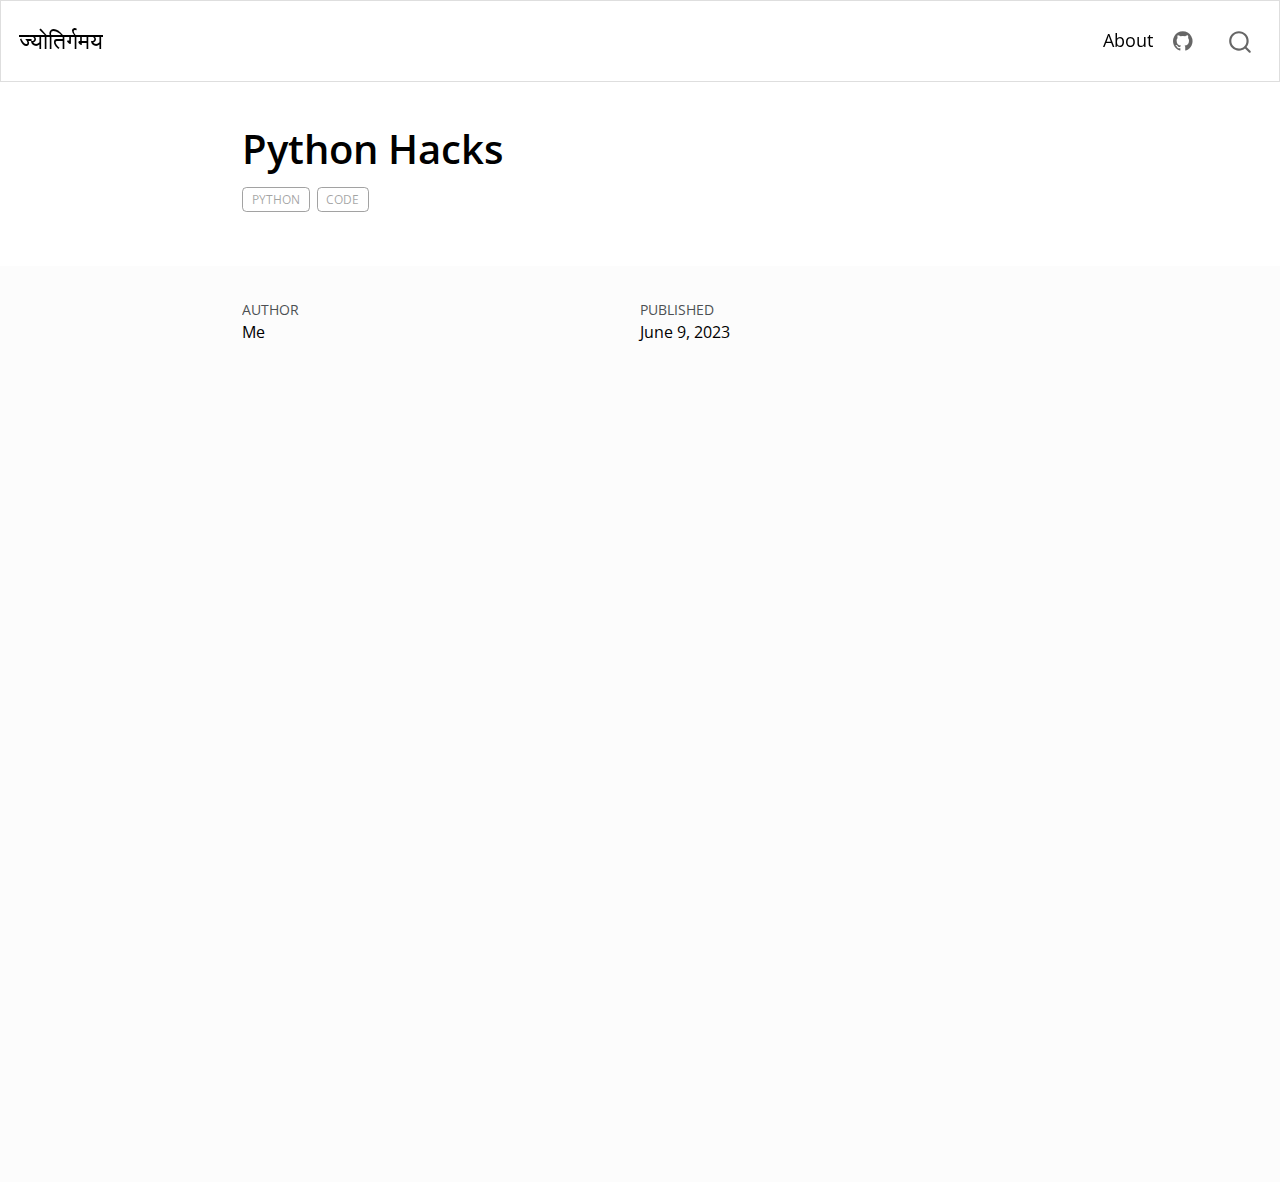
<file: posts/python_hacks/index.html>
<!DOCTYPE html>
<html xmlns="http://www.w3.org/1999/xhtml" lang="en" xml:lang="en"><head>

<meta charset="utf-8">
<meta name="generator" content="quarto-1.2.335">

<meta name="viewport" content="width=device-width, initial-scale=1.0, user-scalable=yes">

<meta name="author" content="Me">
<meta name="dcterms.date" content="2023-06-09">

<title>ज्योतिर्गमय - Python Hacks</title>
<style>
code{white-space: pre-wrap;}
span.smallcaps{font-variant: small-caps;}
div.columns{display: flex; gap: min(4vw, 1.5em);}
div.column{flex: auto; overflow-x: auto;}
div.hanging-indent{margin-left: 1.5em; text-indent: -1.5em;}
ul.task-list{list-style: none;}
ul.task-list li input[type="checkbox"] {
  width: 0.8em;
  margin: 0 0.8em 0.2em -1.6em;
  vertical-align: middle;
}
</style>


<script src="../../site_libs/quarto-nav/quarto-nav.js"></script>
<script src="../../site_libs/quarto-nav/headroom.min.js"></script>
<script src="../../site_libs/clipboard/clipboard.min.js"></script>
<script src="../../site_libs/quarto-search/autocomplete.umd.js"></script>
<script src="../../site_libs/quarto-search/fuse.min.js"></script>
<script src="../../site_libs/quarto-search/quarto-search.js"></script>
<meta name="quarto:offset" content="../../">
<script src="../../site_libs/quarto-html/quarto.js"></script>
<script src="../../site_libs/quarto-html/popper.min.js"></script>
<script src="../../site_libs/quarto-html/tippy.umd.min.js"></script>
<script src="../../site_libs/quarto-html/anchor.min.js"></script>
<link href="../../site_libs/quarto-html/tippy.css" rel="stylesheet">
<link href="../../site_libs/quarto-html/quarto-syntax-highlighting.css" rel="stylesheet" id="quarto-text-highlighting-styles">
<script src="../../site_libs/bootstrap/bootstrap.min.js"></script>
<link href="../../site_libs/bootstrap/bootstrap-icons.css" rel="stylesheet">
<link href="../../site_libs/bootstrap/bootstrap.min.css" rel="stylesheet" id="quarto-bootstrap" data-mode="light">
<script id="quarto-search-options" type="application/json">{
  "location": "navbar",
  "copy-button": false,
  "collapse-after": 3,
  "panel-placement": "end",
  "type": "overlay",
  "limit": 20,
  "language": {
    "search-no-results-text": "No results",
    "search-matching-documents-text": "matching documents",
    "search-copy-link-title": "Copy link to search",
    "search-hide-matches-text": "Hide additional matches",
    "search-more-match-text": "more match in this document",
    "search-more-matches-text": "more matches in this document",
    "search-clear-button-title": "Clear",
    "search-detached-cancel-button-title": "Cancel",
    "search-submit-button-title": "Submit"
  }
}</script>


<link rel="stylesheet" href="../../styles.css">
</head>

<body class="nav-fixed fullcontent">

<div id="quarto-search-results"></div>
  <header id="quarto-header" class="headroom fixed-top">
    <nav class="navbar navbar-expand-lg navbar-dark ">
      <div class="navbar-container container-fluid">
      <div class="navbar-brand-container">
    <a class="navbar-brand" href="../../index.html">
    <span class="navbar-title">ज्योतिर्गमय</span>
    </a>
  </div>
          <button class="navbar-toggler" type="button" data-bs-toggle="collapse" data-bs-target="#navbarCollapse" aria-controls="navbarCollapse" aria-expanded="false" aria-label="Toggle navigation" onclick="if (window.quartoToggleHeadroom) { window.quartoToggleHeadroom(); }">
  <span class="navbar-toggler-icon"></span>
</button>
          <div class="collapse navbar-collapse" id="navbarCollapse">
            <ul class="navbar-nav navbar-nav-scroll ms-auto">
  <li class="nav-item">
    <a class="nav-link" href="../../about.html">
 <span class="menu-text">About</span></a>
  </li>  
  <li class="nav-item compact">
    <a class="nav-link" href="https://github.com/"><i class="bi bi-github" role="img">
</i> 
 <span class="menu-text"></span></a>
  </li>  
</ul>
              <div id="quarto-search" class="" title="Search"></div>
          </div> <!-- /navcollapse -->
      </div> <!-- /container-fluid -->
    </nav>
</header>
<!-- content -->
<header id="title-block-header" class="quarto-title-block default page-columns page-full">
  <div class="quarto-title-banner page-columns page-full">
    <div class="quarto-title column-body">
      <h1 class="title">Python Hacks</h1>
                                <div class="quarto-categories">
                <div class="quarto-category">python</div>
                <div class="quarto-category">code</div>
              </div>
                  </div>
  </div>
    
  
  <div class="quarto-title-meta">

      <div>
      <div class="quarto-title-meta-heading">Author</div>
      <div class="quarto-title-meta-contents">
               <p>Me </p>
            </div>
    </div>
      
      <div>
      <div class="quarto-title-meta-heading">Published</div>
      <div class="quarto-title-meta-contents">
        <p class="date">June 9, 2023</p>
      </div>
    </div>
    
      
    </div>
    
  
  </header><div id="quarto-content" class="quarto-container page-columns page-rows-contents page-layout-article page-navbar">
<!-- sidebar -->
<!-- margin-sidebar -->
    
<!-- main -->
<main class="content quarto-banner-title-block" id="quarto-document-content">







</main> <!-- /main -->
<script id="quarto-html-after-body" type="application/javascript">
window.document.addEventListener("DOMContentLoaded", function (event) {
  const toggleBodyColorMode = (bsSheetEl) => {
    const mode = bsSheetEl.getAttribute("data-mode");
    const bodyEl = window.document.querySelector("body");
    if (mode === "dark") {
      bodyEl.classList.add("quarto-dark");
      bodyEl.classList.remove("quarto-light");
    } else {
      bodyEl.classList.add("quarto-light");
      bodyEl.classList.remove("quarto-dark");
    }
  }
  const toggleBodyColorPrimary = () => {
    const bsSheetEl = window.document.querySelector("link#quarto-bootstrap");
    if (bsSheetEl) {
      toggleBodyColorMode(bsSheetEl);
    }
  }
  toggleBodyColorPrimary();  
  const icon = "";
  const anchorJS = new window.AnchorJS();
  anchorJS.options = {
    placement: 'right',
    icon: icon
  };
  anchorJS.add('.anchored');
  const clipboard = new window.ClipboardJS('.code-copy-button', {
    target: function(trigger) {
      return trigger.previousElementSibling;
    }
  });
  clipboard.on('success', function(e) {
    // button target
    const button = e.trigger;
    // don't keep focus
    button.blur();
    // flash "checked"
    button.classList.add('code-copy-button-checked');
    var currentTitle = button.getAttribute("title");
    button.setAttribute("title", "Copied!");
    let tooltip;
    if (window.bootstrap) {
      button.setAttribute("data-bs-toggle", "tooltip");
      button.setAttribute("data-bs-placement", "left");
      button.setAttribute("data-bs-title", "Copied!");
      tooltip = new bootstrap.Tooltip(button, 
        { trigger: "manual", 
          customClass: "code-copy-button-tooltip",
          offset: [0, -8]});
      tooltip.show();    
    }
    setTimeout(function() {
      if (tooltip) {
        tooltip.hide();
        button.removeAttribute("data-bs-title");
        button.removeAttribute("data-bs-toggle");
        button.removeAttribute("data-bs-placement");
      }
      button.setAttribute("title", currentTitle);
      button.classList.remove('code-copy-button-checked');
    }, 1000);
    // clear code selection
    e.clearSelection();
  });
  function tippyHover(el, contentFn) {
    const config = {
      allowHTML: true,
      content: contentFn,
      maxWidth: 500,
      delay: 100,
      arrow: false,
      appendTo: function(el) {
          return el.parentElement;
      },
      interactive: true,
      interactiveBorder: 10,
      theme: 'quarto',
      placement: 'bottom-start'
    };
    window.tippy(el, config); 
  }
  const noterefs = window.document.querySelectorAll('a[role="doc-noteref"]');
  for (var i=0; i<noterefs.length; i++) {
    const ref = noterefs[i];
    tippyHover(ref, function() {
      // use id or data attribute instead here
      let href = ref.getAttribute('data-footnote-href') || ref.getAttribute('href');
      try { href = new URL(href).hash; } catch {}
      const id = href.replace(/^#\/?/, "");
      const note = window.document.getElementById(id);
      return note.innerHTML;
    });
  }
  const findCites = (el) => {
    const parentEl = el.parentElement;
    if (parentEl) {
      const cites = parentEl.dataset.cites;
      if (cites) {
        return {
          el,
          cites: cites.split(' ')
        };
      } else {
        return findCites(el.parentElement)
      }
    } else {
      return undefined;
    }
  };
  var bibliorefs = window.document.querySelectorAll('a[role="doc-biblioref"]');
  for (var i=0; i<bibliorefs.length; i++) {
    const ref = bibliorefs[i];
    const citeInfo = findCites(ref);
    if (citeInfo) {
      tippyHover(citeInfo.el, function() {
        var popup = window.document.createElement('div');
        citeInfo.cites.forEach(function(cite) {
          var citeDiv = window.document.createElement('div');
          citeDiv.classList.add('hanging-indent');
          citeDiv.classList.add('csl-entry');
          var biblioDiv = window.document.getElementById('ref-' + cite);
          if (biblioDiv) {
            citeDiv.innerHTML = biblioDiv.innerHTML;
          }
          popup.appendChild(citeDiv);
        });
        return popup.innerHTML;
      });
    }
  }
});
</script>
</div> <!-- /content -->



</body></html>
</file>
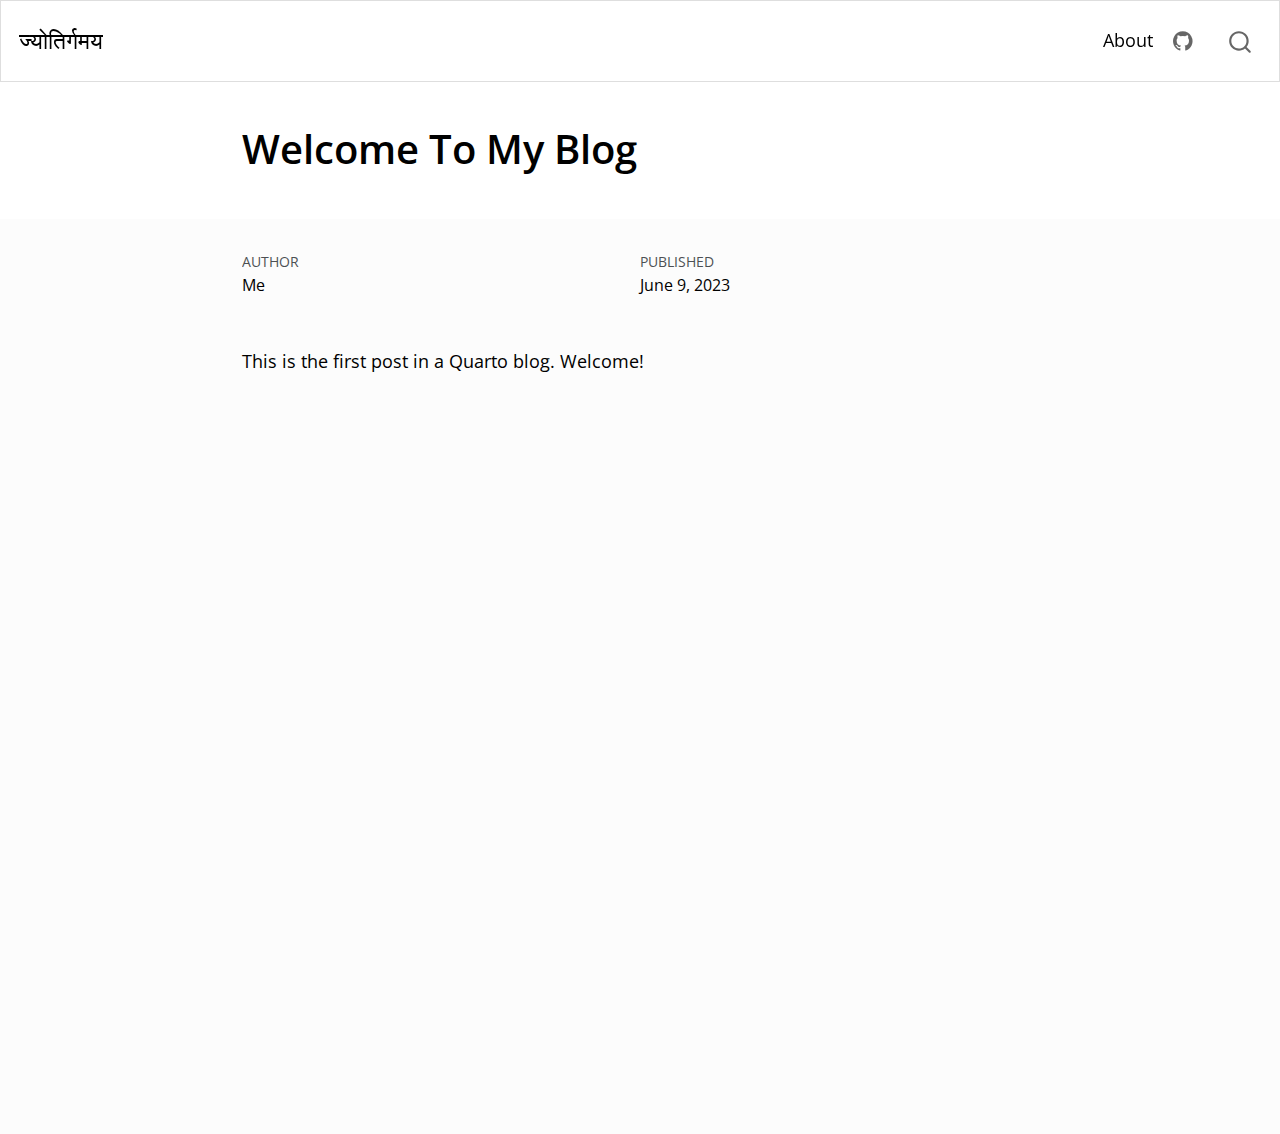
<file: posts/welcome/index.html>
<!DOCTYPE html>
<html xmlns="http://www.w3.org/1999/xhtml" lang="en" xml:lang="en"><head>

<meta charset="utf-8">
<meta name="generator" content="quarto-1.2.335">

<meta name="viewport" content="width=device-width, initial-scale=1.0, user-scalable=yes">

<meta name="author" content="Me">
<meta name="dcterms.date" content="2023-06-09">

<title>ज्योतिर्गमय - Welcome To My Blog</title>
<style>
code{white-space: pre-wrap;}
span.smallcaps{font-variant: small-caps;}
div.columns{display: flex; gap: min(4vw, 1.5em);}
div.column{flex: auto; overflow-x: auto;}
div.hanging-indent{margin-left: 1.5em; text-indent: -1.5em;}
ul.task-list{list-style: none;}
ul.task-list li input[type="checkbox"] {
  width: 0.8em;
  margin: 0 0.8em 0.2em -1.6em;
  vertical-align: middle;
}
</style>


<script src="../../site_libs/quarto-nav/quarto-nav.js"></script>
<script src="../../site_libs/quarto-nav/headroom.min.js"></script>
<script src="../../site_libs/clipboard/clipboard.min.js"></script>
<script src="../../site_libs/quarto-search/autocomplete.umd.js"></script>
<script src="../../site_libs/quarto-search/fuse.min.js"></script>
<script src="../../site_libs/quarto-search/quarto-search.js"></script>
<meta name="quarto:offset" content="../../">
<script src="../../site_libs/quarto-html/quarto.js"></script>
<script src="../../site_libs/quarto-html/popper.min.js"></script>
<script src="../../site_libs/quarto-html/tippy.umd.min.js"></script>
<script src="../../site_libs/quarto-html/anchor.min.js"></script>
<link href="../../site_libs/quarto-html/tippy.css" rel="stylesheet">
<link href="../../site_libs/quarto-html/quarto-syntax-highlighting.css" rel="stylesheet" id="quarto-text-highlighting-styles">
<script src="../../site_libs/bootstrap/bootstrap.min.js"></script>
<link href="../../site_libs/bootstrap/bootstrap-icons.css" rel="stylesheet">
<link href="../../site_libs/bootstrap/bootstrap.min.css" rel="stylesheet" id="quarto-bootstrap" data-mode="light">
<script id="quarto-search-options" type="application/json">{
  "location": "navbar",
  "copy-button": false,
  "collapse-after": 3,
  "panel-placement": "end",
  "type": "overlay",
  "limit": 20,
  "language": {
    "search-no-results-text": "No results",
    "search-matching-documents-text": "matching documents",
    "search-copy-link-title": "Copy link to search",
    "search-hide-matches-text": "Hide additional matches",
    "search-more-match-text": "more match in this document",
    "search-more-matches-text": "more matches in this document",
    "search-clear-button-title": "Clear",
    "search-detached-cancel-button-title": "Cancel",
    "search-submit-button-title": "Submit"
  }
}</script>


<link rel="stylesheet" href="../../styles.css">
</head>

<body class="nav-fixed fullcontent">

<div id="quarto-search-results"></div>
  <header id="quarto-header" class="headroom fixed-top">
    <nav class="navbar navbar-expand-lg navbar-dark ">
      <div class="navbar-container container-fluid">
      <div class="navbar-brand-container">
    <a class="navbar-brand" href="../../index.html">
    <span class="navbar-title">ज्योतिर्गमय</span>
    </a>
  </div>
          <button class="navbar-toggler" type="button" data-bs-toggle="collapse" data-bs-target="#navbarCollapse" aria-controls="navbarCollapse" aria-expanded="false" aria-label="Toggle navigation" onclick="if (window.quartoToggleHeadroom) { window.quartoToggleHeadroom(); }">
  <span class="navbar-toggler-icon"></span>
</button>
          <div class="collapse navbar-collapse" id="navbarCollapse">
            <ul class="navbar-nav navbar-nav-scroll ms-auto">
  <li class="nav-item">
    <a class="nav-link" href="../../about.html">
 <span class="menu-text">About</span></a>
  </li>  
  <li class="nav-item compact">
    <a class="nav-link" href="https://github.com/"><i class="bi bi-github" role="img">
</i> 
 <span class="menu-text"></span></a>
  </li>  
</ul>
              <div id="quarto-search" class="" title="Search"></div>
          </div> <!-- /navcollapse -->
      </div> <!-- /container-fluid -->
    </nav>
</header>
<!-- content -->
<header id="title-block-header" class="quarto-title-block default page-columns page-full">
  <div class="quarto-title-banner page-columns page-full">
    <div class="quarto-title column-body">
      <h1 class="title">Welcome To My Blog</h1>
                      </div>
  </div>
    
  
  <div class="quarto-title-meta">

      <div>
      <div class="quarto-title-meta-heading">Author</div>
      <div class="quarto-title-meta-contents">
               <p>Me </p>
            </div>
    </div>
      
      <div>
      <div class="quarto-title-meta-heading">Published</div>
      <div class="quarto-title-meta-contents">
        <p class="date">June 9, 2023</p>
      </div>
    </div>
    
      
    </div>
    
  
  </header><div id="quarto-content" class="quarto-container page-columns page-rows-contents page-layout-article page-navbar">
<!-- sidebar -->
<!-- margin-sidebar -->
    
<!-- main -->
<main class="content quarto-banner-title-block" id="quarto-document-content">




<p>This is the first post in a Quarto blog. Welcome!</p>



</main> <!-- /main -->
<script id="quarto-html-after-body" type="application/javascript">
window.document.addEventListener("DOMContentLoaded", function (event) {
  const toggleBodyColorMode = (bsSheetEl) => {
    const mode = bsSheetEl.getAttribute("data-mode");
    const bodyEl = window.document.querySelector("body");
    if (mode === "dark") {
      bodyEl.classList.add("quarto-dark");
      bodyEl.classList.remove("quarto-light");
    } else {
      bodyEl.classList.add("quarto-light");
      bodyEl.classList.remove("quarto-dark");
    }
  }
  const toggleBodyColorPrimary = () => {
    const bsSheetEl = window.document.querySelector("link#quarto-bootstrap");
    if (bsSheetEl) {
      toggleBodyColorMode(bsSheetEl);
    }
  }
  toggleBodyColorPrimary();  
  const icon = "";
  const anchorJS = new window.AnchorJS();
  anchorJS.options = {
    placement: 'right',
    icon: icon
  };
  anchorJS.add('.anchored');
  const clipboard = new window.ClipboardJS('.code-copy-button', {
    target: function(trigger) {
      return trigger.previousElementSibling;
    }
  });
  clipboard.on('success', function(e) {
    // button target
    const button = e.trigger;
    // don't keep focus
    button.blur();
    // flash "checked"
    button.classList.add('code-copy-button-checked');
    var currentTitle = button.getAttribute("title");
    button.setAttribute("title", "Copied!");
    let tooltip;
    if (window.bootstrap) {
      button.setAttribute("data-bs-toggle", "tooltip");
      button.setAttribute("data-bs-placement", "left");
      button.setAttribute("data-bs-title", "Copied!");
      tooltip = new bootstrap.Tooltip(button, 
        { trigger: "manual", 
          customClass: "code-copy-button-tooltip",
          offset: [0, -8]});
      tooltip.show();    
    }
    setTimeout(function() {
      if (tooltip) {
        tooltip.hide();
        button.removeAttribute("data-bs-title");
        button.removeAttribute("data-bs-toggle");
        button.removeAttribute("data-bs-placement");
      }
      button.setAttribute("title", currentTitle);
      button.classList.remove('code-copy-button-checked');
    }, 1000);
    // clear code selection
    e.clearSelection();
  });
  function tippyHover(el, contentFn) {
    const config = {
      allowHTML: true,
      content: contentFn,
      maxWidth: 500,
      delay: 100,
      arrow: false,
      appendTo: function(el) {
          return el.parentElement;
      },
      interactive: true,
      interactiveBorder: 10,
      theme: 'quarto',
      placement: 'bottom-start'
    };
    window.tippy(el, config); 
  }
  const noterefs = window.document.querySelectorAll('a[role="doc-noteref"]');
  for (var i=0; i<noterefs.length; i++) {
    const ref = noterefs[i];
    tippyHover(ref, function() {
      // use id or data attribute instead here
      let href = ref.getAttribute('data-footnote-href') || ref.getAttribute('href');
      try { href = new URL(href).hash; } catch {}
      const id = href.replace(/^#\/?/, "");
      const note = window.document.getElementById(id);
      return note.innerHTML;
    });
  }
  const findCites = (el) => {
    const parentEl = el.parentElement;
    if (parentEl) {
      const cites = parentEl.dataset.cites;
      if (cites) {
        return {
          el,
          cites: cites.split(' ')
        };
      } else {
        return findCites(el.parentElement)
      }
    } else {
      return undefined;
    }
  };
  var bibliorefs = window.document.querySelectorAll('a[role="doc-biblioref"]');
  for (var i=0; i<bibliorefs.length; i++) {
    const ref = bibliorefs[i];
    const citeInfo = findCites(ref);
    if (citeInfo) {
      tippyHover(citeInfo.el, function() {
        var popup = window.document.createElement('div');
        citeInfo.cites.forEach(function(cite) {
          var citeDiv = window.document.createElement('div');
          citeDiv.classList.add('hanging-indent');
          citeDiv.classList.add('csl-entry');
          var biblioDiv = window.document.getElementById('ref-' + cite);
          if (biblioDiv) {
            citeDiv.innerHTML = biblioDiv.innerHTML;
          }
          popup.appendChild(citeDiv);
        });
        return popup.innerHTML;
      });
    }
  }
});
</script>
</div> <!-- /content -->



</body></html>
</file>
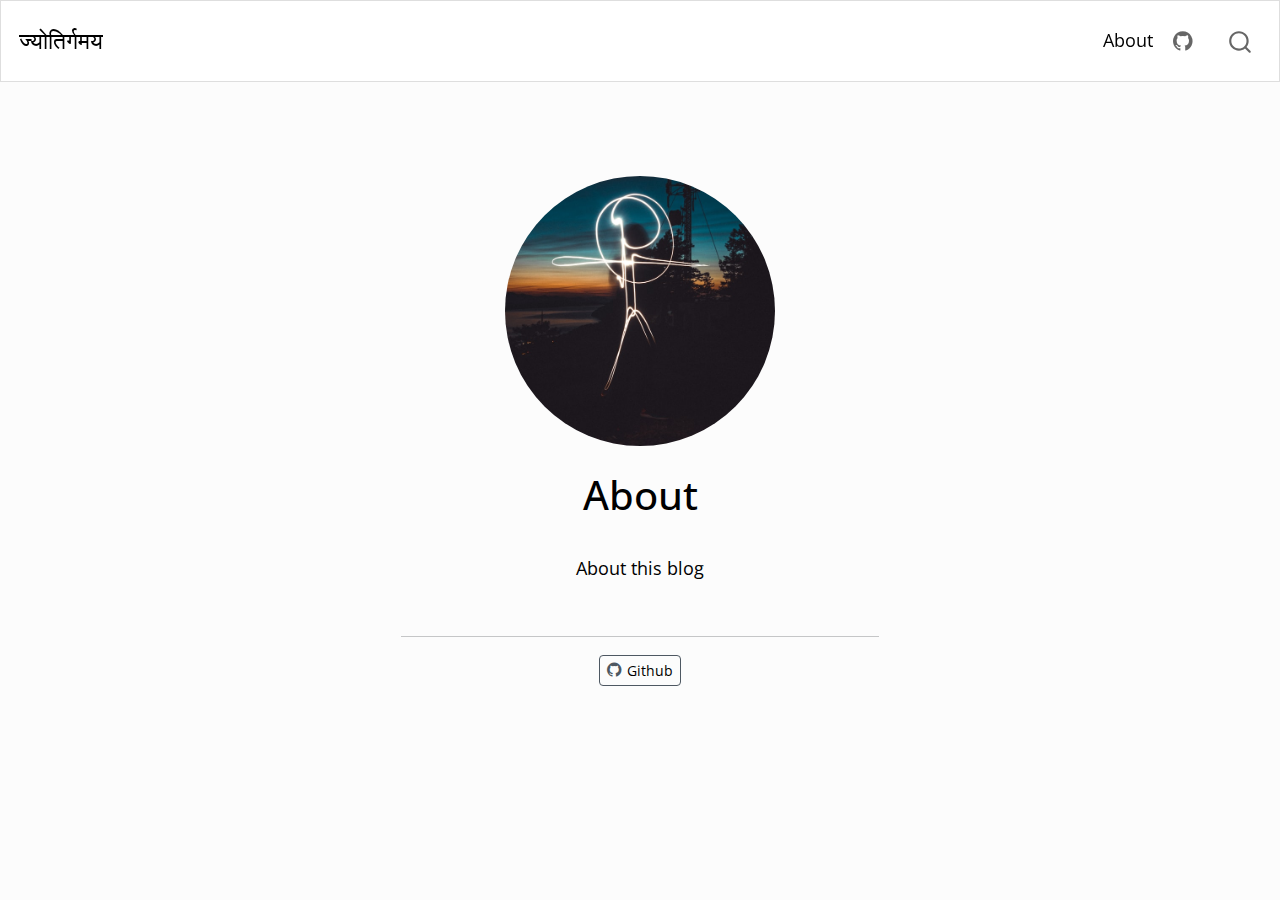
<file: about.html>
<!DOCTYPE html>
<html xmlns="http://www.w3.org/1999/xhtml" lang="en" xml:lang="en"><head>

<meta charset="utf-8">
<meta name="generator" content="quarto-1.2.335">

<meta name="viewport" content="width=device-width, initial-scale=1.0, user-scalable=yes">


<title>ज्योतिर्गमय - About</title>
<style>
code{white-space: pre-wrap;}
span.smallcaps{font-variant: small-caps;}
div.columns{display: flex; gap: min(4vw, 1.5em);}
div.column{flex: auto; overflow-x: auto;}
div.hanging-indent{margin-left: 1.5em; text-indent: -1.5em;}
ul.task-list{list-style: none;}
ul.task-list li input[type="checkbox"] {
  width: 0.8em;
  margin: 0 0.8em 0.2em -1.6em;
  vertical-align: middle;
}
</style>


<script src="site_libs/quarto-nav/quarto-nav.js"></script>
<script src="site_libs/quarto-nav/headroom.min.js"></script>
<script src="site_libs/clipboard/clipboard.min.js"></script>
<script src="site_libs/quarto-search/autocomplete.umd.js"></script>
<script src="site_libs/quarto-search/fuse.min.js"></script>
<script src="site_libs/quarto-search/quarto-search.js"></script>
<meta name="quarto:offset" content="./">
<script src="site_libs/quarto-html/quarto.js"></script>
<script src="site_libs/quarto-html/popper.min.js"></script>
<script src="site_libs/quarto-html/tippy.umd.min.js"></script>
<link href="site_libs/quarto-html/tippy.css" rel="stylesheet">
<link href="site_libs/quarto-html/quarto-syntax-highlighting.css" rel="stylesheet" id="quarto-text-highlighting-styles">
<script src="site_libs/bootstrap/bootstrap.min.js"></script>
<link href="site_libs/bootstrap/bootstrap-icons.css" rel="stylesheet">
<link href="site_libs/bootstrap/bootstrap.min.css" rel="stylesheet" id="quarto-bootstrap" data-mode="light">
<script id="quarto-search-options" type="application/json">{
  "location": "navbar",
  "copy-button": false,
  "collapse-after": 3,
  "panel-placement": "end",
  "type": "overlay",
  "limit": 20,
  "language": {
    "search-no-results-text": "No results",
    "search-matching-documents-text": "matching documents",
    "search-copy-link-title": "Copy link to search",
    "search-hide-matches-text": "Hide additional matches",
    "search-more-match-text": "more match in this document",
    "search-more-matches-text": "more matches in this document",
    "search-clear-button-title": "Clear",
    "search-detached-cancel-button-title": "Cancel",
    "search-submit-button-title": "Submit"
  }
}</script>


<link rel="stylesheet" href="styles.css">
</head>

<body class="nav-fixed fullcontent">

<div id="quarto-search-results"></div>
  <header id="quarto-header" class="headroom fixed-top">
    <nav class="navbar navbar-expand-lg navbar-dark ">
      <div class="navbar-container container-fluid">
      <div class="navbar-brand-container">
    <a class="navbar-brand" href="./index.html">
    <span class="navbar-title">ज्योतिर्गमय</span>
    </a>
  </div>
          <button class="navbar-toggler" type="button" data-bs-toggle="collapse" data-bs-target="#navbarCollapse" aria-controls="navbarCollapse" aria-expanded="false" aria-label="Toggle navigation" onclick="if (window.quartoToggleHeadroom) { window.quartoToggleHeadroom(); }">
  <span class="navbar-toggler-icon"></span>
</button>
          <div class="collapse navbar-collapse" id="navbarCollapse">
            <ul class="navbar-nav navbar-nav-scroll ms-auto">
  <li class="nav-item">
    <a class="nav-link active" href="./about.html" aria-current="page">
 <span class="menu-text">About</span></a>
  </li>  
  <li class="nav-item compact">
    <a class="nav-link" href="https://github.com/"><i class="bi bi-github" role="img">
</i> 
 <span class="menu-text"></span></a>
  </li>  
</ul>
              <div id="quarto-search" class="" title="Search"></div>
          </div> <!-- /navcollapse -->
      </div> <!-- /container-fluid -->
    </nav>
</header>
<!-- content -->
<div id="quarto-content" class="quarto-container page-columns page-rows-contents page-layout-article page-navbar">
<!-- sidebar -->
<!-- margin-sidebar -->
    
<!-- main -->
<div class="quarto-about-jolla">
  <img src="profile.jpg" class="about-image
  round " style="height: 15em; width: 15em;">
 <header id="title-block-header" class="quarto-title-block default">
<div class="quarto-title">
<h1 class="title">About</h1>
</div>
<div class="quarto-title-meta">
  </div>
</header><main class="content" id="quarto-document-content">
<p>About this blog</p>


</main> 
  <hr class="about-sep">
   <div class="about-links">
  <a href="https://github.com" class="about-link">
    <i class="bi bi-github"></i>
     <span class="about-link-text">Github</span>
  </a>
</div>
</div>
 <!-- /main -->
<script id="quarto-html-after-body" type="application/javascript">
window.document.addEventListener("DOMContentLoaded", function (event) {
  const toggleBodyColorMode = (bsSheetEl) => {
    const mode = bsSheetEl.getAttribute("data-mode");
    const bodyEl = window.document.querySelector("body");
    if (mode === "dark") {
      bodyEl.classList.add("quarto-dark");
      bodyEl.classList.remove("quarto-light");
    } else {
      bodyEl.classList.add("quarto-light");
      bodyEl.classList.remove("quarto-dark");
    }
  }
  const toggleBodyColorPrimary = () => {
    const bsSheetEl = window.document.querySelector("link#quarto-bootstrap");
    if (bsSheetEl) {
      toggleBodyColorMode(bsSheetEl);
    }
  }
  toggleBodyColorPrimary();  
  const clipboard = new window.ClipboardJS('.code-copy-button', {
    target: function(trigger) {
      return trigger.previousElementSibling;
    }
  });
  clipboard.on('success', function(e) {
    // button target
    const button = e.trigger;
    // don't keep focus
    button.blur();
    // flash "checked"
    button.classList.add('code-copy-button-checked');
    var currentTitle = button.getAttribute("title");
    button.setAttribute("title", "Copied!");
    let tooltip;
    if (window.bootstrap) {
      button.setAttribute("data-bs-toggle", "tooltip");
      button.setAttribute("data-bs-placement", "left");
      button.setAttribute("data-bs-title", "Copied!");
      tooltip = new bootstrap.Tooltip(button, 
        { trigger: "manual", 
          customClass: "code-copy-button-tooltip",
          offset: [0, -8]});
      tooltip.show();    
    }
    setTimeout(function() {
      if (tooltip) {
        tooltip.hide();
        button.removeAttribute("data-bs-title");
        button.removeAttribute("data-bs-toggle");
        button.removeAttribute("data-bs-placement");
      }
      button.setAttribute("title", currentTitle);
      button.classList.remove('code-copy-button-checked');
    }, 1000);
    // clear code selection
    e.clearSelection();
  });
  function tippyHover(el, contentFn) {
    const config = {
      allowHTML: true,
      content: contentFn,
      maxWidth: 500,
      delay: 100,
      arrow: false,
      appendTo: function(el) {
          return el.parentElement;
      },
      interactive: true,
      interactiveBorder: 10,
      theme: 'quarto',
      placement: 'bottom-start'
    };
    window.tippy(el, config); 
  }
  const noterefs = window.document.querySelectorAll('a[role="doc-noteref"]');
  for (var i=0; i<noterefs.length; i++) {
    const ref = noterefs[i];
    tippyHover(ref, function() {
      // use id or data attribute instead here
      let href = ref.getAttribute('data-footnote-href') || ref.getAttribute('href');
      try { href = new URL(href).hash; } catch {}
      const id = href.replace(/^#\/?/, "");
      const note = window.document.getElementById(id);
      return note.innerHTML;
    });
  }
  const findCites = (el) => {
    const parentEl = el.parentElement;
    if (parentEl) {
      const cites = parentEl.dataset.cites;
      if (cites) {
        return {
          el,
          cites: cites.split(' ')
        };
      } else {
        return findCites(el.parentElement)
      }
    } else {
      return undefined;
    }
  };
  var bibliorefs = window.document.querySelectorAll('a[role="doc-biblioref"]');
  for (var i=0; i<bibliorefs.length; i++) {
    const ref = bibliorefs[i];
    const citeInfo = findCites(ref);
    if (citeInfo) {
      tippyHover(citeInfo.el, function() {
        var popup = window.document.createElement('div');
        citeInfo.cites.forEach(function(cite) {
          var citeDiv = window.document.createElement('div');
          citeDiv.classList.add('hanging-indent');
          citeDiv.classList.add('csl-entry');
          var biblioDiv = window.document.getElementById('ref-' + cite);
          if (biblioDiv) {
            citeDiv.innerHTML = biblioDiv.innerHTML;
          }
          popup.appendChild(citeDiv);
        });
        return popup.innerHTML;
      });
    }
  }
});
</script>
</div> <!-- /content -->



</body></html>
</file>
<file: site_libs/quarto-html/tippy.css>
.tippy-box[data-animation=fade][data-state=hidden]{opacity:0}[data-tippy-root]{max-width:calc(100vw - 10px)}.tippy-box{position:relative;background-color:#333;color:#fff;border-radius:4px;font-size:14px;line-height:1.4;white-space:normal;outline:0;transition-property:transform,visibility,opacity}.tippy-box[data-placement^=top]>.tippy-arrow{bottom:0}.tippy-box[data-placement^=top]>.tippy-arrow:before{bottom:-7px;left:0;border-width:8px 8px 0;border-top-color:initial;transform-origin:center top}.tippy-box[data-placement^=bottom]>.tippy-arrow{top:0}.tippy-box[data-placement^=bottom]>.tippy-arrow:before{top:-7px;left:0;border-width:0 8px 8px;border-bottom-color:initial;transform-origin:center bottom}.tippy-box[data-placement^=left]>.tippy-arrow{right:0}.tippy-box[data-placement^=left]>.tippy-arrow:before{border-width:8px 0 8px 8px;border-left-color:initial;right:-7px;transform-origin:center left}.tippy-box[data-placement^=right]>.tippy-arrow{left:0}.tippy-box[data-placement^=right]>.tippy-arrow:before{left:-7px;border-width:8px 8px 8px 0;border-right-color:initial;transform-origin:center right}.tippy-box[data-inertia][data-state=visible]{transition-timing-function:cubic-bezier(.54,1.5,.38,1.11)}.tippy-arrow{width:16px;height:16px;color:#333}.tippy-arrow:before{content:"";position:absolute;border-color:transparent;border-style:solid}.tippy-content{position:relative;padding:5px 9px;z-index:1}
</file>
<file: site_libs/quarto-html/quarto-syntax-highlighting.css>
/* quarto syntax highlight colors */
:root {
  --quarto-hl-ot-color: #003B4F;
  --quarto-hl-at-color: #657422;
  --quarto-hl-ss-color: #20794D;
  --quarto-hl-an-color: #5E5E5E;
  --quarto-hl-fu-color: #4758AB;
  --quarto-hl-st-color: #20794D;
  --quarto-hl-cf-color: #003B4F;
  --quarto-hl-op-color: #5E5E5E;
  --quarto-hl-er-color: #AD0000;
  --quarto-hl-bn-color: #AD0000;
  --quarto-hl-al-color: #AD0000;
  --quarto-hl-va-color: #111111;
  --quarto-hl-bu-color: inherit;
  --quarto-hl-ex-color: inherit;
  --quarto-hl-pp-color: #AD0000;
  --quarto-hl-in-color: #5E5E5E;
  --quarto-hl-vs-color: #20794D;
  --quarto-hl-wa-color: #5E5E5E;
  --quarto-hl-do-color: #5E5E5E;
  --quarto-hl-im-color: #00769E;
  --quarto-hl-ch-color: #20794D;
  --quarto-hl-dt-color: #AD0000;
  --quarto-hl-fl-color: #AD0000;
  --quarto-hl-co-color: #5E5E5E;
  --quarto-hl-cv-color: #5E5E5E;
  --quarto-hl-cn-color: #8f5902;
  --quarto-hl-sc-color: #5E5E5E;
  --quarto-hl-dv-color: #AD0000;
  --quarto-hl-kw-color: #003B4F;
}

/* other quarto variables */
:root {
  --quarto-font-monospace: SFMono-Regular, Menlo, Monaco, Consolas, "Liberation Mono", "Courier New", monospace;
}

pre > code.sourceCode > span {
  color: #003B4F;
}

code span {
  color: #003B4F;
}

code.sourceCode > span {
  color: #003B4F;
}

div.sourceCode,
div.sourceCode pre.sourceCode {
  color: #003B4F;
}

code span.ot {
  color: #003B4F;
}

code span.at {
  color: #657422;
}

code span.ss {
  color: #20794D;
}

code span.an {
  color: #5E5E5E;
}

code span.fu {
  color: #4758AB;
}

code span.st {
  color: #20794D;
}

code span.cf {
  color: #003B4F;
}

code span.op {
  color: #5E5E5E;
}

code span.er {
  color: #AD0000;
}

code span.bn {
  color: #AD0000;
}

code span.al {
  color: #AD0000;
}

code span.va {
  color: #111111;
}

code span.pp {
  color: #AD0000;
}

code span.in {
  color: #5E5E5E;
}

code span.vs {
  color: #20794D;
}

code span.wa {
  color: #5E5E5E;
  font-style: italic;
}

code span.do {
  color: #5E5E5E;
  font-style: italic;
}

code span.im {
  color: #00769E;
}

code span.ch {
  color: #20794D;
}

code span.dt {
  color: #AD0000;
}

code span.fl {
  color: #AD0000;
}

code span.co {
  color: #5E5E5E;
}

code span.cv {
  color: #5E5E5E;
  font-style: italic;
}

code span.cn {
  color: #8f5902;
}

code span.sc {
  color: #5E5E5E;
}

code span.dv {
  color: #AD0000;
}

code span.kw {
  color: #003B4F;
}

.prevent-inlining {
  content: "</";
}

/*# sourceMappingURL=debc5d5d77c3f9108843748ff7464032.css.map */
</file>
<file: styles.css>
/* css styles */
p,
h1,
h2,
h3,
h4,
span {
    color: black !important;
}
</file>
